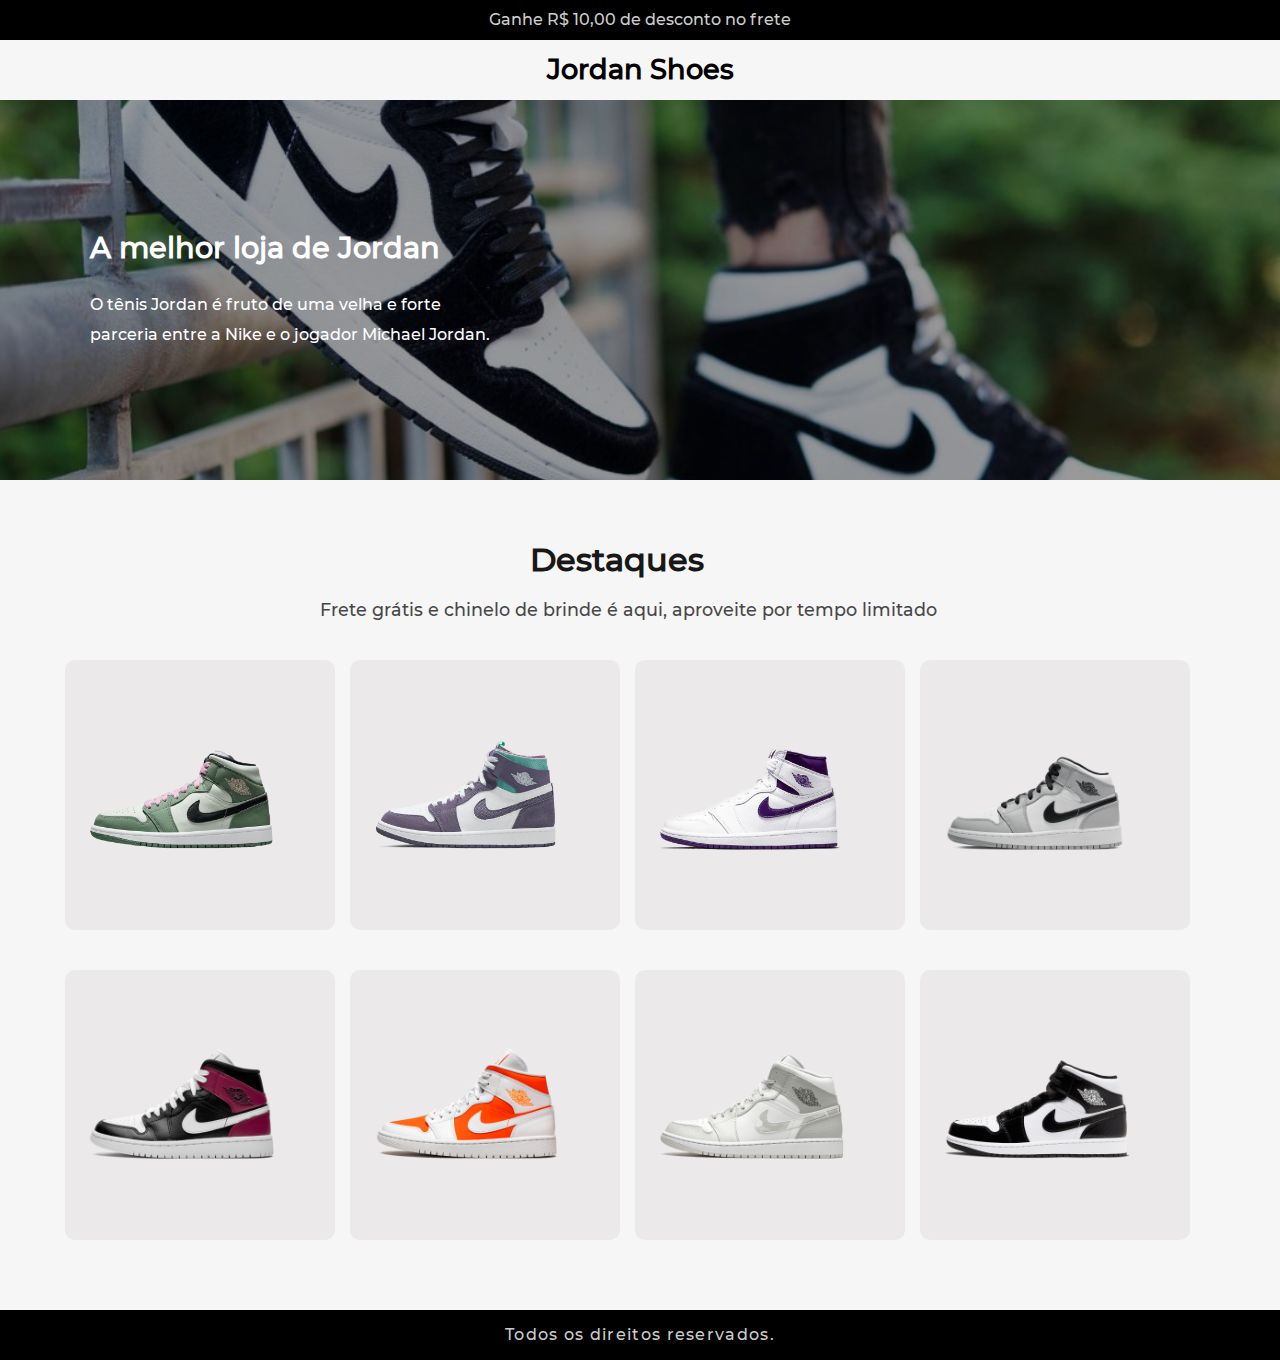
<file: desafio2/index.html>
<!DOCTYPE html>
<html lang="en">
<head>
    <meta charset="UTF-8">
    <meta http-equiv="X-UA-Compatible" content="IE=edge">
    <meta name="viewport" content="width=device-width, initial-scale=1.0">
    <title>Jordan Shoes - the best</title>
    <link rel="stylesheet" href="style.css">
</head>
<body>

    <header>
        <div id="h-top">
            Ganhe R$ 10,00 de desconto no frete
        </div>
        <div id="h-bot">
            <h1>Jordan Shoes</h1>
        </div>
    </header>

    <main>

        <div id="wall">
            <div id="text-box">
                <h2>A melhor loja de Jordan</h1>
                <p>O tênis Jordan é fruto de uma velha e forte parceria entre a Nike e o jogador Michael Jordan.</p>
            </div>
        </div>

        <div id="destaques">
            <div id="text">
                <h2>Destaques</h2>
                <p>Frete grátis e chinelo de brinde é aqui, aproveite por tempo limitado</p>
            </div>

            <div id="jordans">
                <div class="line">
                    <div class="card"><img src="img/1.png"></div>
                    <div class="card"><img src="img/2.png"></div>
                    <div class="card"><img src="img/3.png"></div>
                    <div class="card"><img src="img/4.png"></div>
                </div>
                <div class="line" id="lin2">
                    <div class="card"><img src="img/5.png"></div>
                    <div class="card"><img src="img/6.png"></div>
                    <div class="card"><img src="img/7.png"></div>
                    <div class="card"><img src="img/8.png"></div>
                </div>
            </div>
        </div>
    </main>
    <footer>
        Todos os direitos reservados.
    </footer>
</body>
</html>
</file>
<file: desafio2/style.css>
/*Variáveis*/
:root {
  --bgSite: #f6f6f6;
  --bgCard: #ebe9ea;
  
  --white: #fff;

  --title: #181818;
  --text: #474747;
}
/*Reset*/
* {
  margin: 0;
  padding: 0;
  box-sizing: border-box;
}
@font-face {
  font-family: 'montserrat';
  src: url(fontes/Montserrat-Medium.ttf);
}
body {
  font-family: 'montserrat';
  font-size: 12pt;
}
header #h-top {
  background-color: #000;
  color: rgb(206, 206, 206);
  height: 40px;
  text-align: center;
  padding: 10px;
}
header #h-bot {
  background-color: var(--bgSite);
  height: 60px;
  text-align: center;
}
header #h-bot h1 {
  font-size: 1.7em;
  line-height: 60px;
}
main #wall {
  height: 380px;
  background: url(img/wallpaper.jpeg);
  background-size: cover;
  background-position-y: center;
}
#wall #text-box {
  position: relative;
  height: 380px;
  background-color: rgba(0, 0, 0, 0.4);
  color: var(--white);
}
#wall #text-box h2 {
  position: absolute;
  font-size: 1.8em;
  top: 130px;
  left: 90px;
}
#wall #text-box p {
  position: absolute;
  width: 400px;
  top: 190px;
  left: 90px;
  line-height: 30px;
}

#destaques {
  height: 830px;
  background-color: var(--bgSite);
}
#destaques #text h2 {
  padding-top: 60px;
  color: var(--title);
  margin: 0 0 20px 530px;
  font-size: 2em;
}
#destaques #text p {
  margin-left: 320px;
  color: var(--text);
  font-size: 1.1em;
}
#jordans .line {
  display: flex;
  margin-top: 40px;
  margin-left: 50px;
}
#jordans .line .card {
  width: 270px;
  height: 270px;
  border-radius: 10px;
  margin-left: 15px;
  background-color: var(--bgCard);
}
img {
  width: 230px;
  margin-top: 70px;
}
footer {
  background-color: #000;
  color: #cccccc;
  height: 50px;
  text-align: center;
  padding: 15px;
  letter-spacing: 1.3px;
}
</file>
